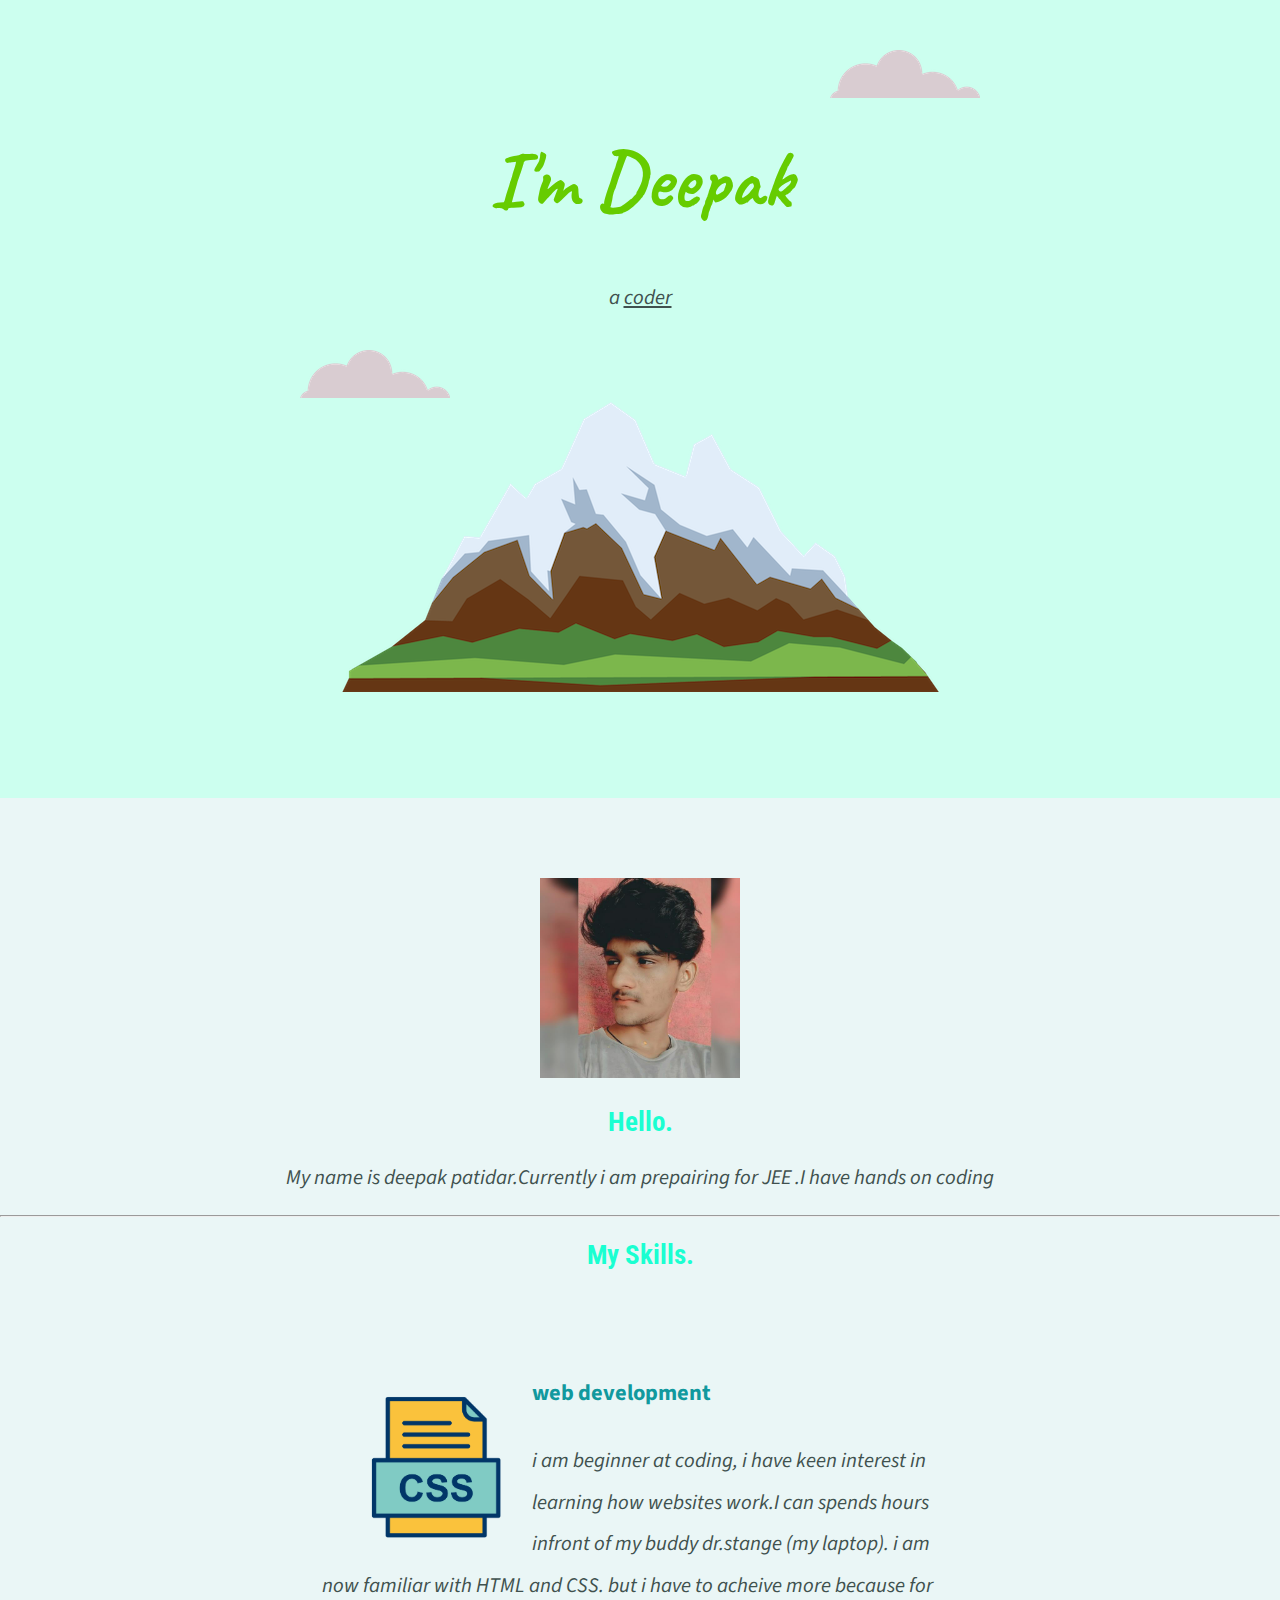
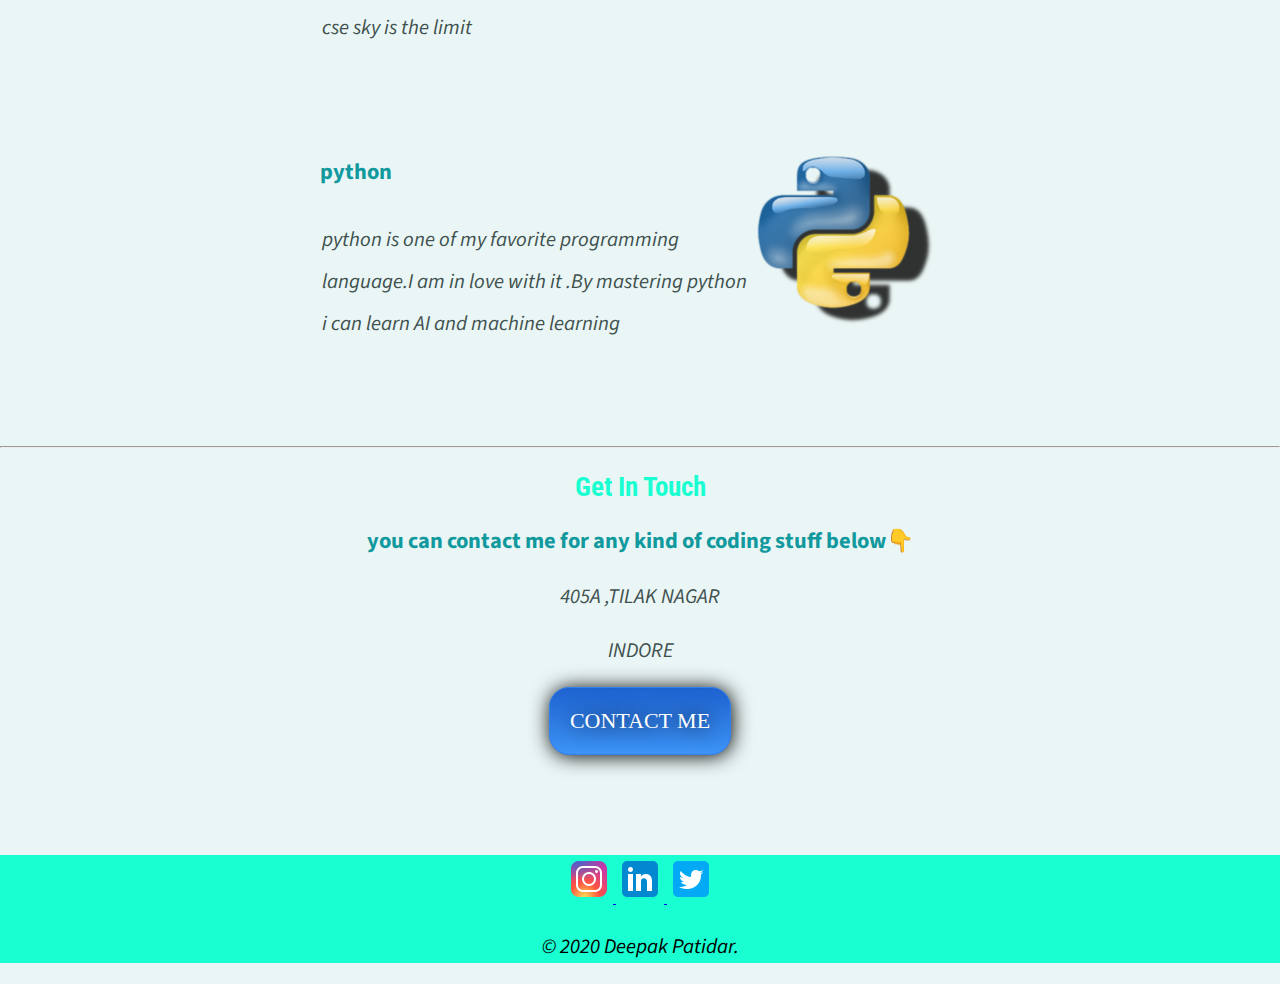
<file: index.html>
<!DOCTYPE html>
<html>

<head>
  <link rel="stylesheet" href="css/f.css">
  <link rel="icon" href="images/faviconD.ico">
  <link href="https://fonts.googleapis.com/css2?family=Caveat:wght@700&family=Roboto+Condensed:wght@300&family=Source+Sans+Pro:ital@1&display=swap" rel="stylesheet">
  <title>deepak's portfolio</title>
</head>

<body>
  <div class="top-container">
    <img class="top-cloud" src="images/cloud.png" alt="cloud">

    <h1>I'm Deepak</h1>
    <p>a <span class="coder">coder</span></p>
    <img class="bottom-cloud" src="images/cloud.png" alt="cloud">

    <img src="images/mountain.png" alt="mountain">
  </div>
  <div class="middle-container">
    <div class="profile">
      <img class="profile-img" src="images/deepak.jpg" alt="deepak's image">
      <h2>Hello.</h2>
      <p>My name is deepak patidar.Currently i am prepairing for JEE .I have hands on coding</p>
    </div>
    <hr>
    <div class="skills">
      <h2>My Skills.</h2>
      <div class="skill-row">
        <img class="css-img" src="images/cssimg.png" alt="css">
        <h3>web development</h3>
        <p>i am beginner at coding, i have keen interest in learning how websites work.I can spends hours infront of my buddy dr.stange (my laptop). i am now familiar with HTML and CSS. but i have to acheive more because for cse sky is the limit</p>
      </div>
      <div class="skill-row">
        <img class="python-img" src="images/pythonimg.png" alt="python">
        <h3>python</h3>
        <p>python is one of my favorite programming language.I am in love with it .By mastering python i can learn AI and machine learning </p>
      </div>
    </div>
    <hr>
    <div class="contact-me">
      <h2>Get In Touch</h2>
      <h3>you can contact me for any kind of coding stuff below👇</h3>
      <p> 405A ,TILAK NAGAR</p>
      <p>INDORE</p>
      <a class="btn" href="contact.html">CONTACT ME</a>
    </div>
  </div>


  <div class="bottom-container">

    <a class="footer-link" href="https://www.instagram.com/deepakpatidar2209/"> <img src="images/instaicon.png" alt="icon "> </a>
    <a class="footer-link" href="https://www.linkedin.com/in/deepak-patidar-a99b3b190/"> <img src="images/linkdin.png" alt=""> </a>
    <a class="footer-link" href="https://twitter.com/i_deepakpatidar"> <img src="images/twitter.png" alt=""> </a>



    <p class="footer">© 2020 Deepak Patidar.</p>
  </div>

</body>

</html>
</file>
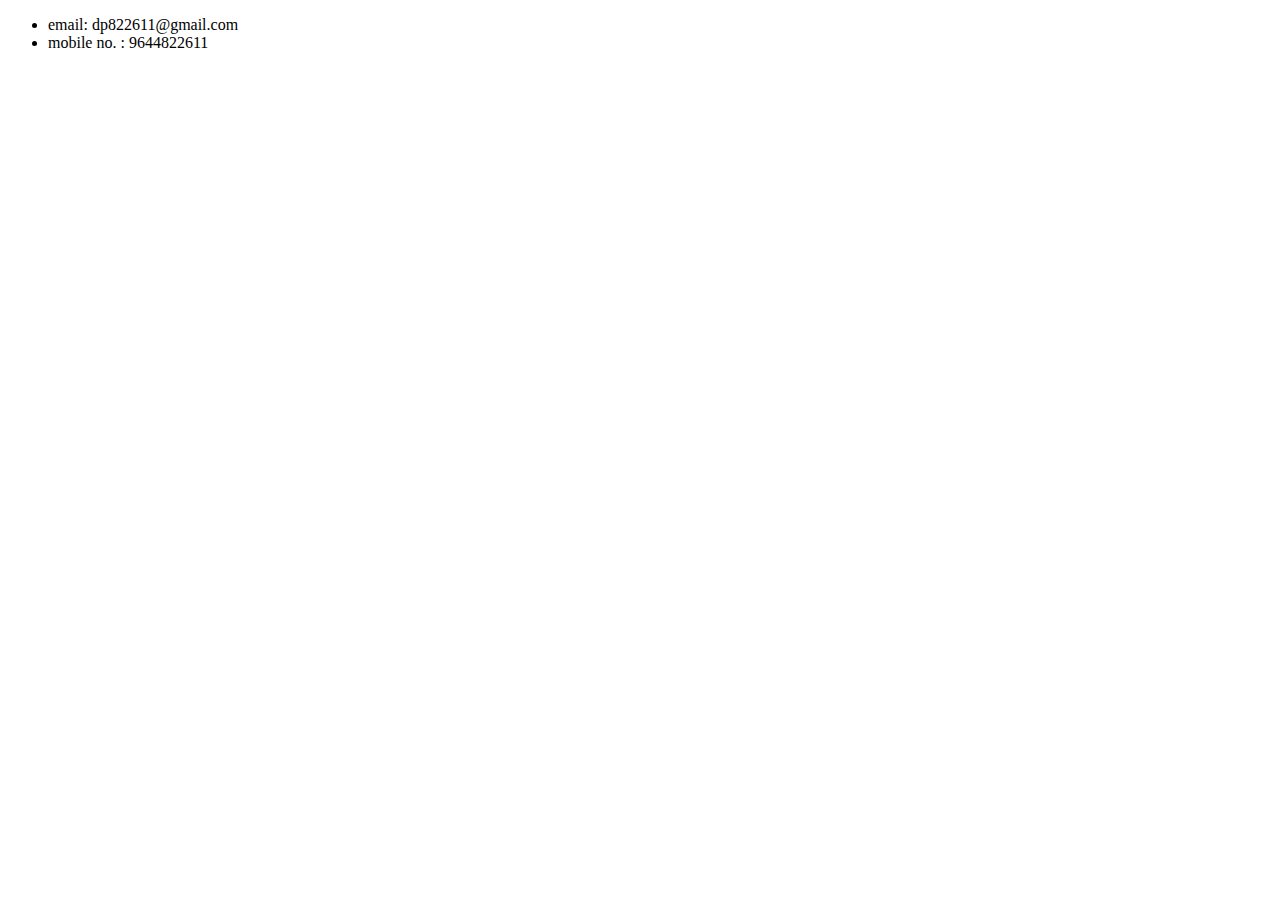
<file: contact.html>
<!DOCTYPE html>
<html lang="en" dir="ltr">
  <head>
    <meta charset="utf-8">
    <title>contact</title>
  </head>
  <body>
    <ul>
      <li>email: dp822611@gmail.com</li>
      <li>mobile no. : 9644822611</li>
      
    </ul>
  </body>
</html>
</file>
<file: css/f.css>
body {
  background-color: #EAF6F6;
  margin: 0px;
  text-align: center;
  font-family: 'Source Sans Pro', sans-serif;
}

h1 {
  margin: 0px;
  font-family: 'Caveat', cursive;
  font-size: 5em;
  color: #66cc00;
  line-height: 2;
}

p {
  font-style: italic;
  font-size: 1.3rem;
  color: #40514E;
  padding: 2px;
}

h2 {
  font-family: 'Roboto Condensed', sans-serif;
  color: #1affd1;
  font-size: 1.7rem;
}

h3 {
  font-family: 'Source Sans Pro', sans-serif;
  color: #11999E;
  font-size: 1.4rem;
}

.top-container {
  background-color: #ccffef;
  position: relative;
  padding: 100px;
}

.coder {
  text-decoration: underline;
}

.bottom-cloud {
  position: absolute;
  left: 300px;
  bottom: 400px;
}

.top-cloud {
  position: absolute;
  right: 300px;
  top: 50px;
}

.middle-container {
  margin: 80px auto;
  background-color: #EAF6F6;
}

.profile-img {
  width: auto;
  height: 200px;
}

.skills {
  color: #66BFBF;
}

.skill-row {
  width: 50%;
  margin: 100px auto 100px auto;
  text-align: left;
  line-height: 2;
}

.python-img {
  width: 30%;
  float: right;
  margin-right: 20px;
}

.css-img {
  width: 30%;
  float: left;
  margin-left: 20px;
}

.btn {
  background: #1E62D0;
  background-image: -webkit-linear-gradient(top, #1E62D0, #3D94F6);
  background-image: -moz-linear-gradient(top, #1E62D0, #3D94F6);
  background-image: -ms-linear-gradient(top, #1E62D0, #3D94F6);
  background-image: -o-linear-gradient(top, #1E62D0, #3D94F6);
  background-image: linear-gradient(to bottom, #1E62D0, #3D94F6);
  -webkit-border-radius: 20px;
  -moz-border-radius: 20px;
  border-radius: 20px;
  color: #FFFFFF;
  font-family: serif;
  font-size: 22px;
  font-weight: 200;
  padding: 20px;
  box-shadow: 1px 1px 20px 0px #000000;
  -webkit-box-shadow: 1px 1px 20px 0px #000000;
  -moz-box-shadow: 1px 1px 20px 0px #000000;
  text-shadow: 1px 1px 20px #000000;
  border: solid #337FED 1px;
  text-decoration: none;
  display: inline-block;
  cursor: pointer;
  text-align: center;
}

.btn:hover {
  border: solid #FFAE00 1px;
  background: #1E62D0;
  background-image: -webkit-linear-gradient(top, #1E62D0, #3D94F6);
  background-image: -moz-linear-gradient(top, #1E62D0, #3D94F6);
  background-image: -ms-linear-gradient(top, #1E62D0, #3D94F6);
  background-image: -o-linear-gradient(top, #1E62D0, #3D94F6);
  background-image: linear-gradient(to bottom, #1E62D0, #3D94F6);
  -webkit-border-radius: 20px;
  -moz-border-radius: 20px;
  border-radius: 20px;
  text-decoration: none;
}

.bottom-container {
  background-color: #1affd1;
  margin-top: 100px;
}
.footer{
  color: black;
}
</file>
